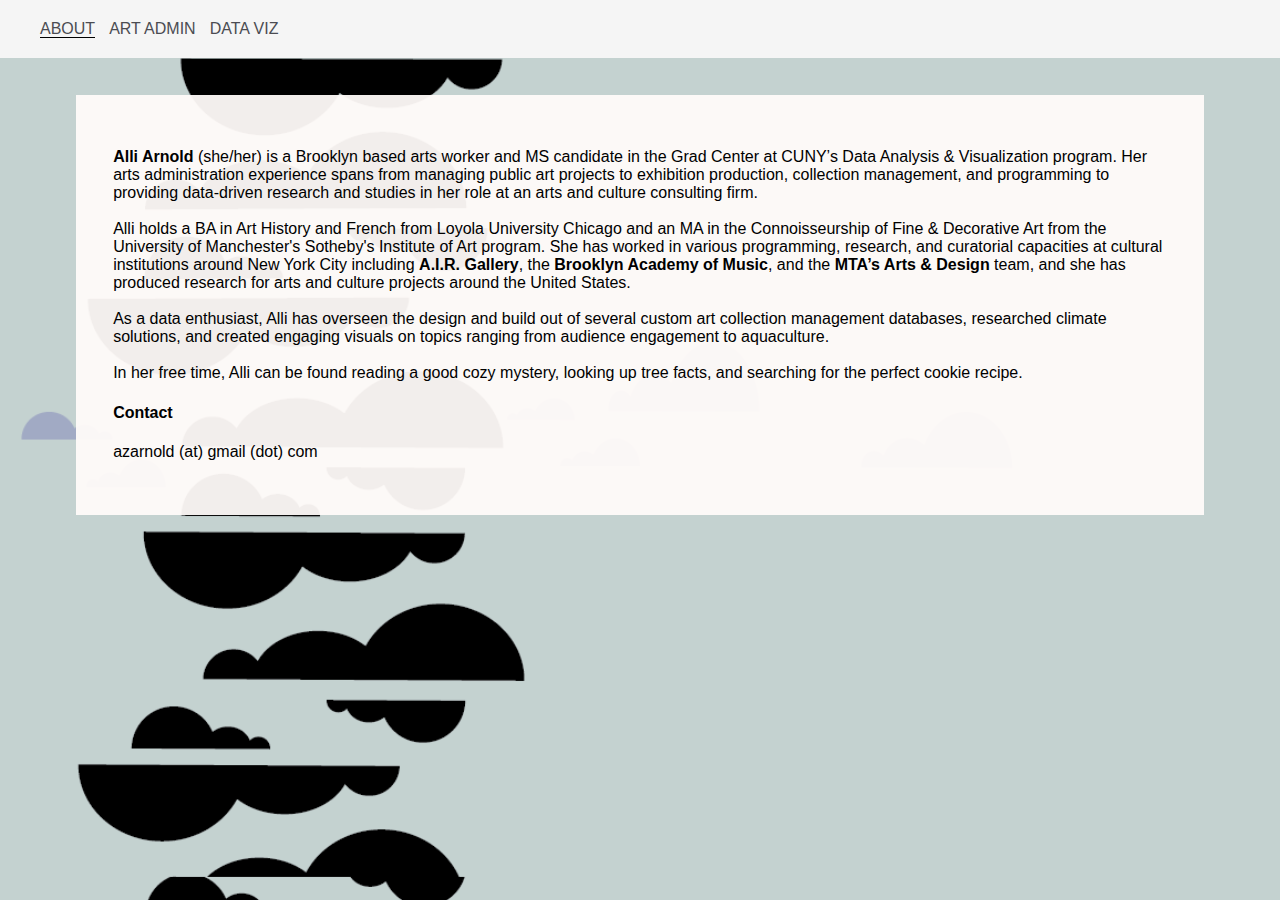
<file: index.html>
<!DOCTYPE html>
<head>
    <meta charset="utf-8">
    <!-- add viewport for general responsive design environment -->
    <meta name="viewport" content="width=device-width, initial-scale=1.0">
    <title>Alli Greentree</title>
      <!-- multi font call - select fonts and copy code block at fonts.google.com -->
    <link rel="preconnect" href="https://fonts.googleapis.com"> 
    <link rel="preconnect" href="https://fonts.gstatic.com" crossorigin>
    <link href="https://fonts.googleapis.com/css2?family=Comfortaa:wght@300;600&family=Permanent+Marker&family=Roboto+Mono:wght@300;400&family=Source+Sans+Pro:ital,wght@0,300;0,400;1,300;1,400&display=swap" rel="stylesheet">
    <link rel="preconnect" href="https://fonts.googleapis.com">
    <link rel="preconnect" href="https://fonts.gstatic.com" crossorigin>
    <link href="https://fonts.googleapis.com/css2?family=Karla&family=Quicksand:wght@300&family=Sacramento&display=swap" rel="stylesheet">
    <link rel="stylesheet" href="./style.css">
  </head>
  <body id="index">
    <nav>
        <ul>
            <li>
                <a href="index.html" class="nav-link-wrapper active-nav-link">ABOUT</a>
            </li>
            <li>
                <a href="artprojects.html" class="nav-link-wrapper">ART ADMIN</a> <!-- DROP DOWN ART & DATA-->
            </li>
            <li>
                <a href="data.html" class="nav-link-wrapper">DATA VIZ</a>
            </li>
        </ul>
    </nav>
    <section id="about">
        <div class="text">
            <p><b>Alli Arnold</b> (she/her) is a Brooklyn based arts worker and MS candidate in the Grad Center at CUNY’s Data Analysis & Visualization program. Her arts administration experience spans from managing public art projects to exhibition production, collection management, and programming to providing data-driven research and studies in her role at an arts and culture consulting firm.<br><br>Alli holds a BA in Art History and French from Loyola University Chicago and an MA in the Connoisseurship of Fine & Decorative Art from the University of Manchester's Sotheby's Institute of Art program. She has worked in various programming, research, and curatorial capacities at cultural institutions around New York City including <b>A.I.R. Gallery</b>, the <b>Brooklyn Academy of Music</b>, and the <b>MTA’s Arts & Design</b> team, and she has produced research for arts and culture projects around the United States.<br><br>As a data enthusiast, Alli has overseen the design and build out of several custom art collection management databases, researched climate solutions, and created engaging visuals on topics ranging from audience engagement to aquaculture.<br><br>In her free time, Alli can be found reading a good cozy mystery, looking up tree facts, and searching for the perfect cookie recipe.</p>
            <h4>Contact</h4>
            <p>azarnold (at) gmail (dot) com</p>
        </div>
    </section>
  </body>
</html>
</file>
<file: style.css>
body {
    background-color: #c5d6d1;
    height: 100%;
    background-repeat: repeat;
    background-size: cover;
    margin: 0%;
}

body#index {
    background-image: url("images/CloudHoriz.png");
}

body#data {
    background-image: url("images/CloudHoriz.png");
}
/*nav styles */

nav {
    background-color: whitesmoke;
    width: 100%;
    position: fixed;
    margin-top: -16px;
    top:0;
}

nav, nav li {
    display: inline;
    float: left;
    font-family: sans-serif;
    display: block;
    text-align: center;
    padding: 10px 14px 10px 0px;
}

nav li a {
    text-decoration: none;
    color:#4b4c52;
}

nav li > a:hover {
    color: red;
  }

.nav-link-wrapper {
    border-bottom: 1px transparent;
    transition: border-bottom 0.5s;
}

.nav-link-wrapper a {
    color: #4b4c52;
    text-decoration: none;
    transition: color 0.5s;
}

.active-nav-link {
    border-bottom: 1px solid black;
}

.active-nav-link a {
    color: red important;
}

section#about {
    display: grid;
    margin-top: 2em;
    grid-template-columns: 1% 98% 1%;
}
section#about > .text {
    grid-column: 2/2;
    background-color: rgba(255, 251, 249, 0.95);
    margin: 5%;
}

div.text {
    padding: 3%;
    font-family: sans-serif;
}

section#dataviz {
    display: grid;
    margin-top: 3em;
    grid-template-columns: 1% 98% 1%;
}
section#dataviz > .text {
    grid-column: 2/3;
    background-color: rgba(255, 251, 249, 0.95);
    margin: 5%;
}

section#dataviz .text a{
   text-decoration: none;
   color: purple;
}

section#artprojs {
    display: grid;
    margin-top: 3em;
    grid-template-columns: 1% 98% 1%;
}
section#artprojs > .text {
    grid-column: 2/3;
    background-color: rgba(255, 251, 249, 0.95);
    margin: 5%;
}

/* Portfolio styles */

.portfolio-items-wrapper {
    display: grid;
    grid-template-columns: 1fr 1fr 1fr;
}

.portfolio-item-wrapper {
    position: relative;
}

.portfolio-img-background {
    height: 350px;
    width: 100%;
    background-size: cover;
    background-position: center;
    background-repeat: no-repeat;
}

.img-text-wrapper {
    position: absolute;
    top: 0;
    display: flex;
    flex-direction: column;
    justify-content: center;
    align-items: center;
    height: 100%;
    text-align: center;
    padding-left: 50px;
    padding-right: 50px;
}   

.img-text-wrapper .subtitle {
    transition: 1s;
    font-weight: 600;
    color: transparent;
}

.img-text-wrapper:hover .subtitle {
    font-weight: 600;
    color: white;
    background-color: black;
}

.img-darken {
    transition: 1s; 
    filter: brightness(20%);
}
</file>
